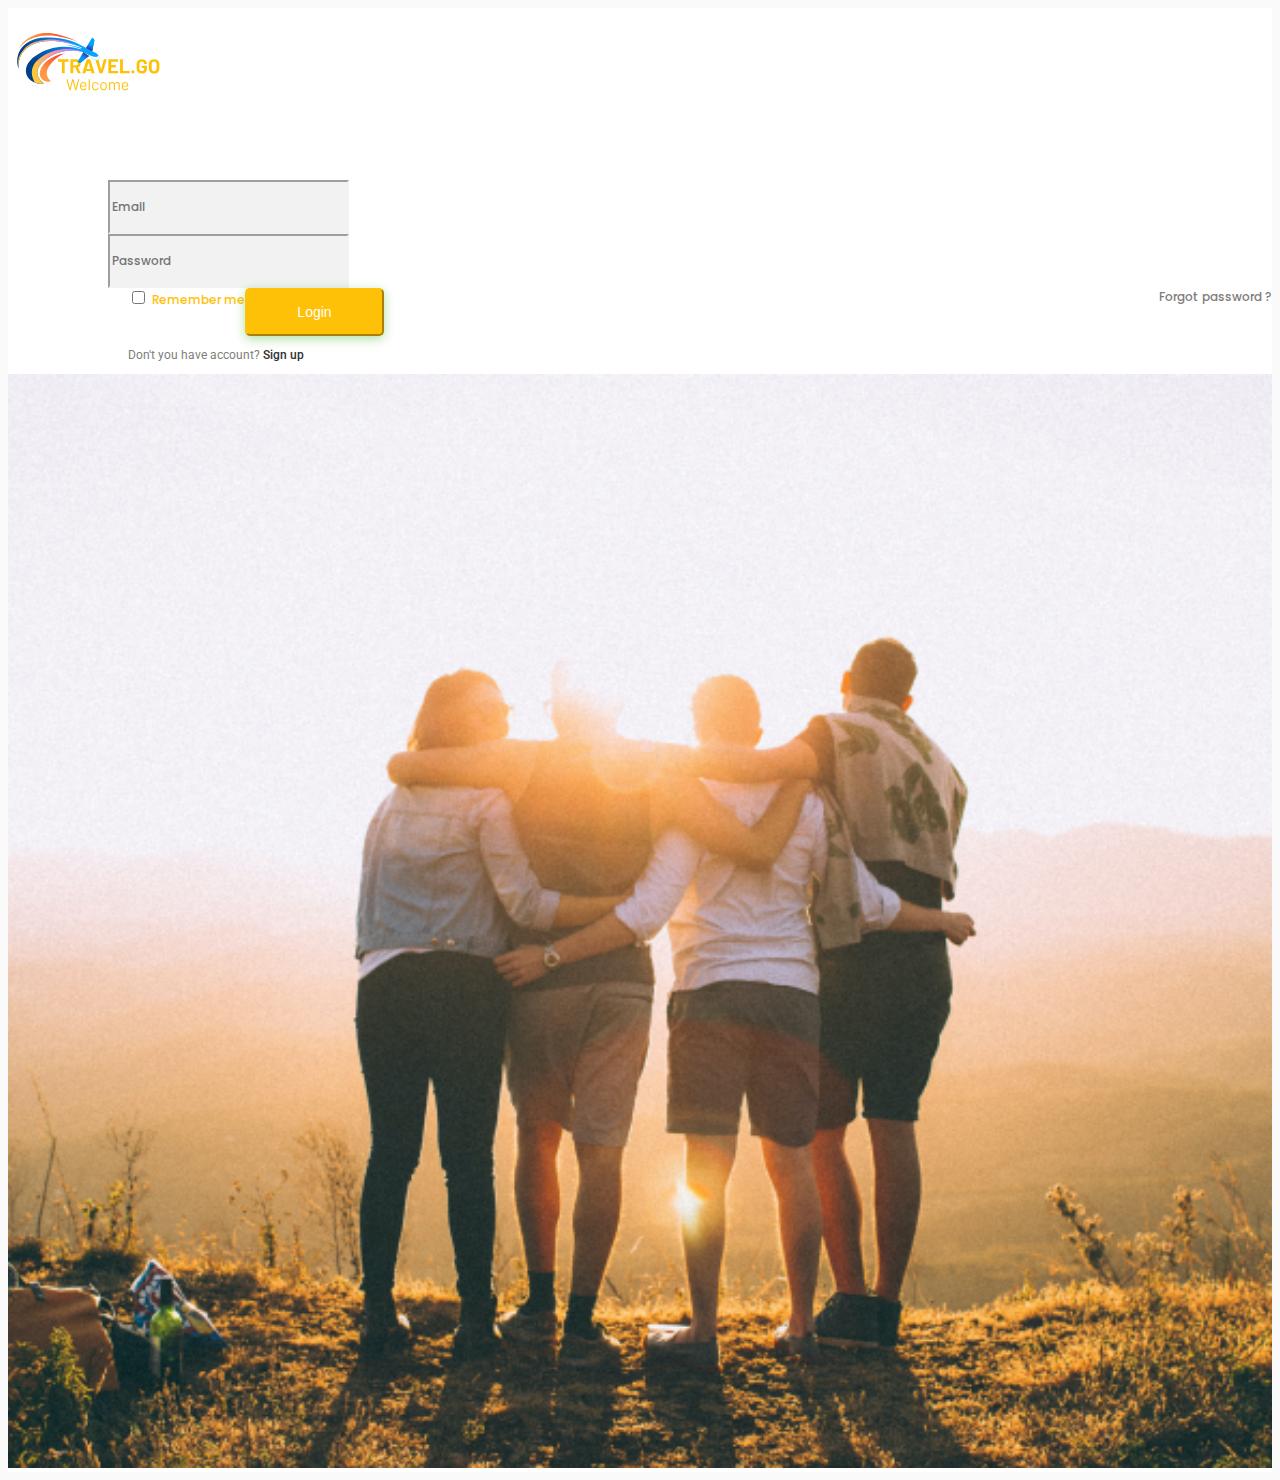
<file: form-login-Travel-GO/index.html>
<!doctype html>
<html lang="en">

<head>

    <meta charset="utf-8">
    <meta name="viewport" content="width=device-width, initial-scale=1">
    <link href="https://cdn.jsdelivr.net/npm/bootstrap@5.0.1/dist/css/bootstrap.min.css" rel="stylesheet"
        integrity="sha384-+0n0xVW2eSR5OomGNYDnhzAbDsOXxcvSN1TPprVMTNDbiYZCxYbOOl7+AMvyTG2x" crossorigin="anonymous">

    <!-- font poppiens -->
    <link rel="preconnect" href="https://fonts.gstatic.com">

    <!-- boostrap CSS -->
    <link href="https://fonts.googleapis.com/css2?family=Poppins&display=swap" rel="stylesheet">

    <!-- style CSS -->
    <link rel="stylesheet" href="./css/form-login.css">

    <!-- logo website -->
    <link rel="icon" href="./img-content/logo-icon-title-elipse.svg">

    <!-- title website -->
    <title>Login Travel.GO</title>

</head>

<body>
    <div class="container">
        <div class="row mt-4">
            <div class="col-md-12 mt-5">
                <div class="card" style="width: 100%; border: none; background: #FFFFFF;">
                    <div class="card-body">
                        <div class="col-md-12">
                            <div class="row">
                                <div class="col-md-6">
                                    <div class="col-12 text-center" style="margin-top: 0px;">
                                        <img src="./img-content/logo-travel.GO-login.svg" width="159px" alt="">
                                    </div>
                                    <div class="col-8 media-left" style="margin-top: 70px;">
                                        <div class="input-group mb-2">
                                            <input type="text" class="form-control input-style" placeholder="Email"
                                                aria-label="Email" aria-describedby="basic-addon1">
                                        </div>
                                    </div>
                                    <div class="col-8 media-left mb-2">
                                        <div class="input-group">
                                            <input type="password" class="form-control input-style"
                                                placeholder="Password" aria-label="Username"
                                                aria-describedby="basic-addon1">
                                        </div>
                                    </div>
                                    <div class="col-8 media-left">
                                        <div class="form-check">
                                            <div class="rememberme">
                                                <input class="form-check-input" type="checkbox" value=""
                                                    id="flexCheckDefault">
                                                <label class="form-check-label poppins" for="flexCheckDefault"
                                                    style="font-size: 12px; color: #FFC107;">
                                                    Remember me
                                                </label>
                                            </div>
                                            <span style="float: right; font-size: 12px;" class="poppins mt-1"><a
                                                    class="link-forgot-password"
                                                    href="./index-content/forgot-password.html">Forgot password
                                                    ?</a></span>
                                        </div>

                                    </div>
                                    <div class="col-8 media-left text-center mt-5">
                                        <a href="../index.html"><button class="btn btn-primary" style="box-shadow: 0px 3px 11px rgba(60, 177, 30, 0.4);
                                        border-radius: 5px;" id="btn-login">Login</button></a>
                                        <p class="mt-3" style="font-size: 12px; color: #7E7D7D;">Don't you have
                                            account?<span>&nbsp;<a href="./index-content/sign-up.html"
                                                    class="link-daftar" style="text-decoration: none;">Sign
                                                    up</a></span></p>
                                    </div>
                                </div>
                                <div class="col-md-6">
                                    <img class="img-banner" src="./img-banner/img-form-login.png" alt="" width="100%">
                                </div>
                            </div>
                        </div>
                    </div>
                </div>
            </div>
        </div>
    </div>

    <script src="https://cdn.jsdelivr.net/npm/bootstrap@5.0.1/dist/js/bootstrap.bundle.min.js"
        integrity="sha384-gtEjrD/SeCtmISkJkNUaaKMoLD0//ElJ19smozuHV6z3Iehds+3Ulb9Bn9Plx0x4"
        crossorigin="anonymous"></script>
    <script src="https://cdn.jsdelivr.net/npm/@popperjs/core@2.9.2/dist/umd/popper.min.js"
        integrity="sha384-IQsoLXl5PILFhosVNubq5LC7Qb9DXgDA9i+tQ8Zj3iwWAwPtgFTxbJ8NT4GN1R8p"
        crossorigin="anonymous"></script>
    <script src="https://cdn.jsdelivr.net/npm/bootstrap@5.0.1/dist/js/bootstrap.min.js"
        integrity="sha384-Atwg2Pkwv9vp0ygtn1JAojH0nYbwNJLPhwyoVbhoPwBhjQPR5VtM2+xf0Uwh9KtT"
        crossorigin="anonymous"></script>
</body>

</html>
</file>
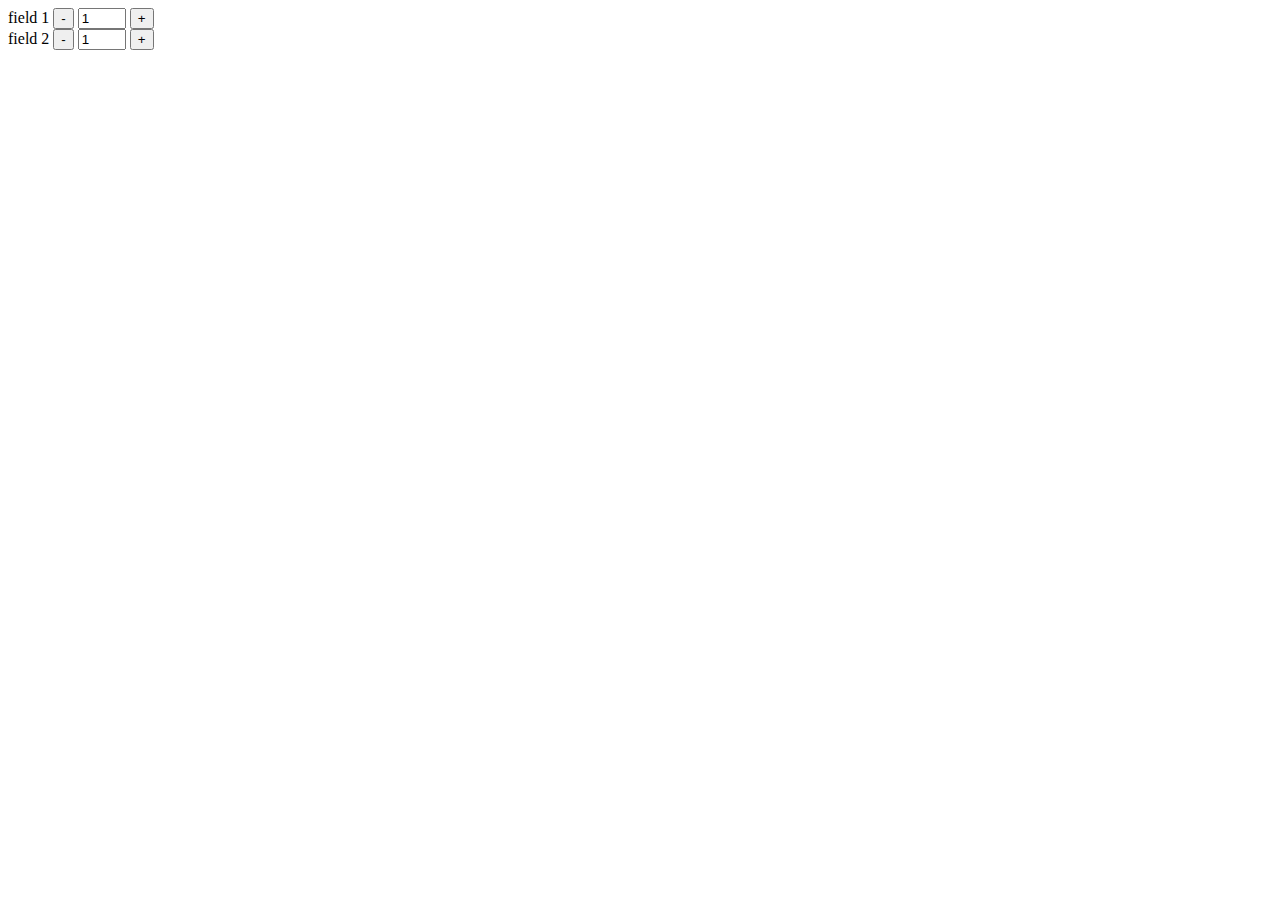
<file: layout/code-dumy.html>
<!doctype html>
<html lang="en">

<head>
    <!-- Required meta tags -->
    <meta charset="utf-8">
    <meta name="viewport" content="width=device-width, initial-scale=1">

    <!-- Bootstrap CSS -->
    <link href="https://cdn.jsdelivr.net/npm/bootstrap@5.0.2/dist/css/bootstrap.min.css" rel="stylesheet"
        integrity="sha384-EVSTQN3/azprG1Anm3QDgpJLIm9Nao0Yz1ztcQTwFspd3yD65VohhpuuCOmLASjC" crossorigin="anonymous">

    <title>Hello, world!</title>

</head>

<body>
    <div id="field1">field 1
        <button type="button" id="sub" class="sub">-</button>
        <input type="number" id="1" value="1" min="1" max="3" />
        <button type="button" id="add" class="add">+</button>
    </div>
    <div id="field2">field 2
        <button type="button" id="sub2" class="sub">-</button>
        <input type="number" id="2" value="1" min="1" max="3" />
        <button type="button" id="add2" class="add">+</button>
    </div>
    <!-- Optional JavaScript; choose one of the two! -->

    <!-- Option 1: Bootstrap Bundle with Popper -->
    <script src="../js/button-payment.js" type="text/javascript"></script>
    <script src="https://code.jquery.com/jquery-3.6.0.min.js"></script>
    <script src="https://cdn.jsdelivr.net/npm/bootstrap@5.0.2/dist/js/bootstrap.bundle.min.js"
        integrity="sha384-MrcW6ZMFYlzcLA8Nl+NtUVF0sA7MsXsP1UyJoMp4YLEuNSfAP+JcXn/tWtIaxVXM"
        crossorigin="anonymous"></script>
        <script src="">
            $('.add').click(function () {
                    if ($(this).prev().val() < 3) {
                        $(this).prev().val(+$(this).prev().val() + 1);
                    }
                });
                $('.sub').click(function () {
                    if ($(this).next().val() > 1) {
                        if ($(this).next().val() > 1) $(this).next().val(+$(this).next().val() - 1);
                    }
                });
        </script>

    <!-- Option 2: Separate Popper and Bootstrap JS -->
    <!--
    <script src="https://cdn.jsdelivr.net/npm/@popperjs/core@2.9.2/dist/umd/popper.min.js" integrity="sha384-IQsoLXl5PILFhosVNubq5LC7Qb9DXgDA9i+tQ8Zj3iwWAwPtgFTxbJ8NT4GN1R8p" crossorigin="anonymous"></script>
    <script src="https://cdn.jsdelivr.net/npm/bootstrap@5.0.2/dist/js/bootstrap.min.js" integrity="sha384-cVKIPhGWiC2Al4u+LWgxfKTRIcfu0JTxR+EQDz/bgldoEyl4H0zUF0QKbrJ0EcQF" crossorigin="anonymous"></script>
    -->
</body>


</html>
</file>
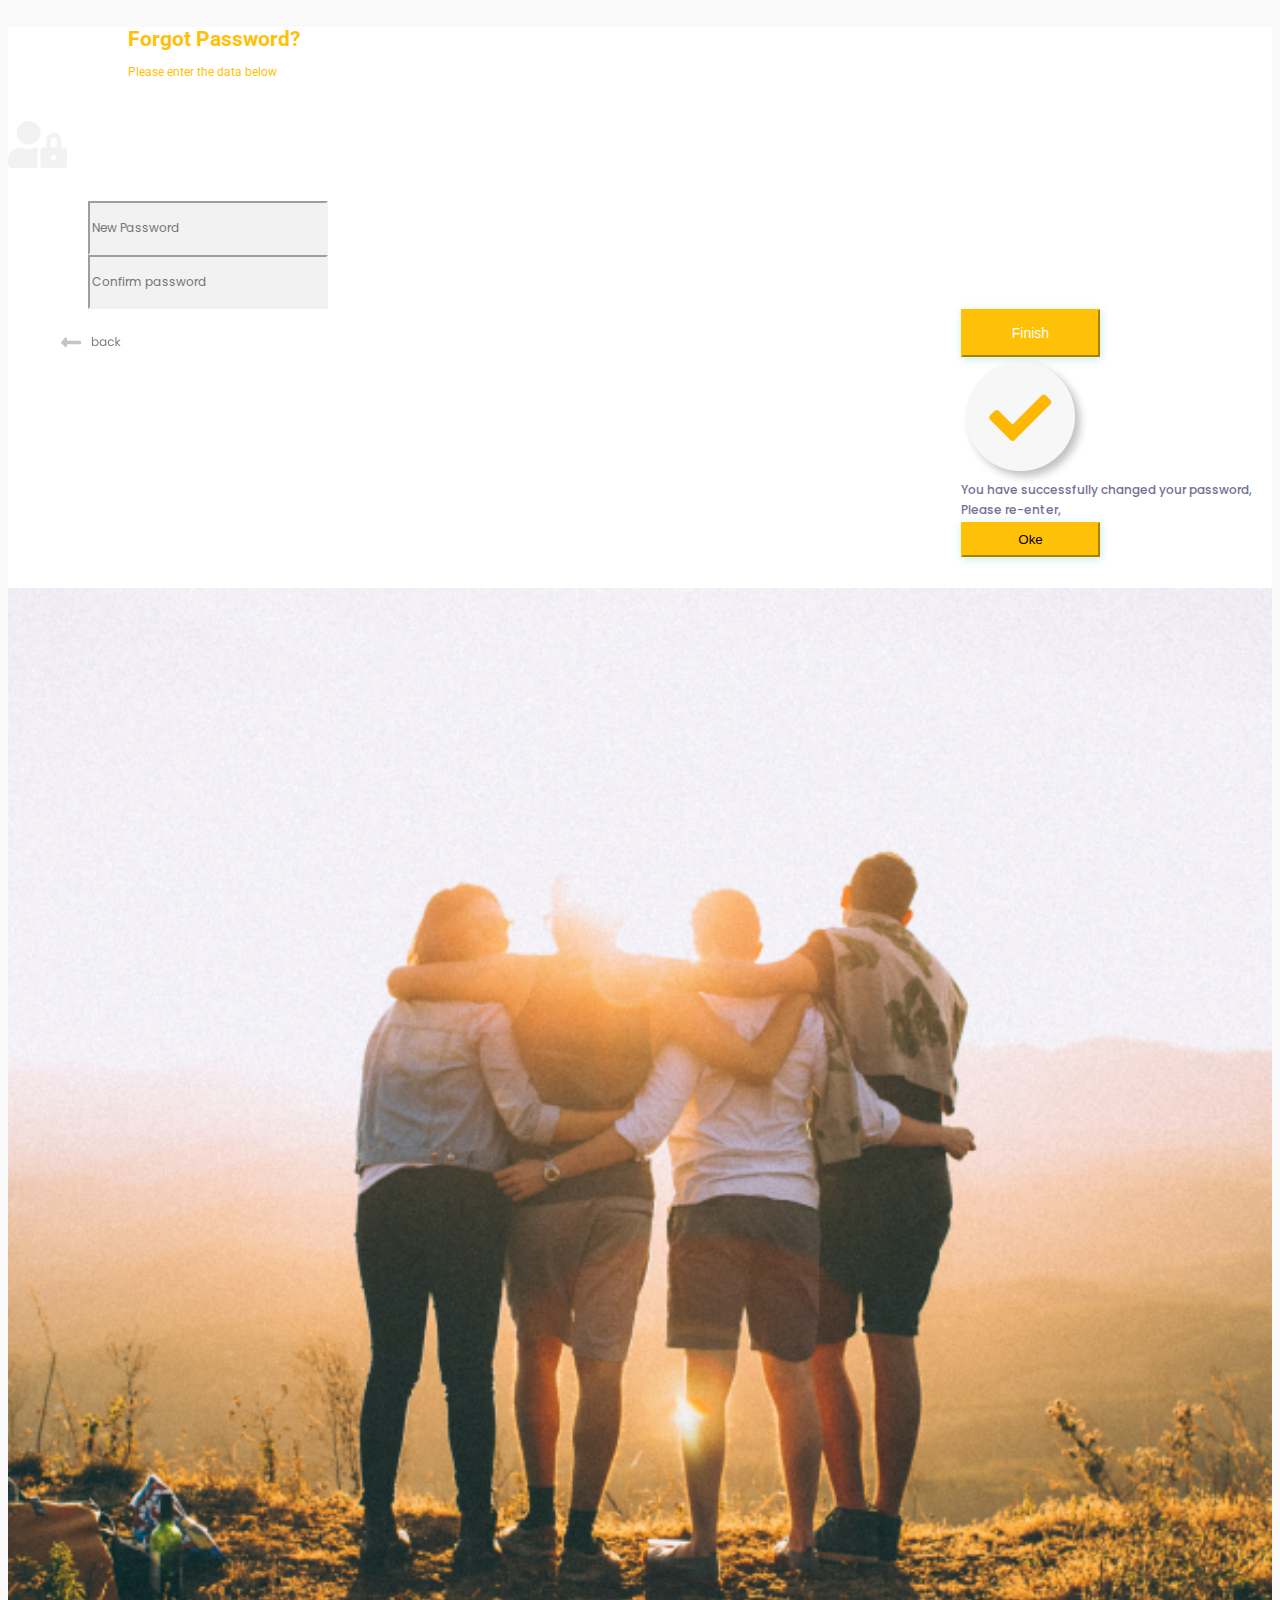
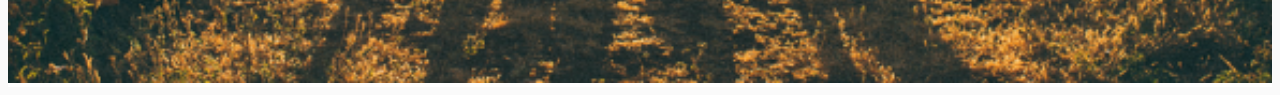
<file: form-login-Travel-GO/index-content/forgot-password-step.html>
<!doctype html>
<html lang="en">

<head>

    <meta charset="utf-8">
    <meta name="viewport" content="width=device-width, initial-scale=1">
    <link href="https://cdn.jsdelivr.net/npm/bootstrap@5.0.1/dist/css/bootstrap.min.css" rel="stylesheet"
        integrity="sha384-+0n0xVW2eSR5OomGNYDnhzAbDsOXxcvSN1TPprVMTNDbiYZCxYbOOl7+AMvyTG2x" crossorigin="anonymous">

    <!-- font poppiens -->
    <link rel="preconnect" href="https://fonts.gstatic.com">

    <!-- boostrap CSS -->
    <link href="https://fonts.googleapis.com/css2?family=Poppins&display=swap" rel="stylesheet">

    <!-- style CSS -->
    <link rel="stylesheet" href="../css/forgot-password-step.css">

    <!-- logo website -->
    <link rel="icon" href="../img-content/logo-icon.svg">

    <!-- title website -->
    <title>Forgot password step two</title>

</head>

<body>
    <div class="container">
        <div class="row mt-4">
            <div class="col-md-12 mt-5">
                <div class="card" style="width: 100%; border: none; background: #FFFFFF;">
                    <div class="card-body">
                        <div class="col-md-12">
                            <div class="row">
                                <div class="col-md-6">
                                    <div class="col-12" style="margin-bottom: 42px; margin-top: 27px;">
                                        <h1 class="title-header media-left">Forgot Password?</h1>
                                        <p class="paragraf-header media-left">Please enter the data below</p>
                                    </div>
                                    <div class="col-12 text-center" style="margin-bottom: 29px;">
                                        <img src="../img/small-img/img-lock.png" alt="">
                                    </div>
                                    <div class="col-8 media-left mb-2">
                                        <div class="input-group" style="margin-left: -20px;">
                                            <input type="text" class="form-control input-style"
                                                placeholder="New Password" aria-describedby="basic-addon1">
                                        </div>
                                    </div>
                                    <div class="col-8 media-left mb-5">
                                        <div class="input-group" style="margin-left: -20px;">
                                            <input type="text" class="form-control input-style"
                                                placeholder="Confirm password" aria-describedby="basic-addon1">
                                        </div>
                                    </div>
                                    <div class="col-8 media-left">
                                        <div class="form-check" style="margin-left: -47px;">
                                            <span style="font-size: 12px; color:rgb(59, 206, 177); margin-left: -20px;">
                                                <a href="../index-content/forgot-password.html"><img
                                                        src="../img/btn-back-prev.svg" style="margin-bottom: -30px;"
                                                        alt=""></a>
                                            </span>
                                            <span
                                                style="margin-right: 20px; float: right; font-size: 12px; color:#3BCEB1;"
                                                class="poppins mt-1">

                                                <!-- modal popup content -->
                                                <!-- Button trigger modal -->
                                                <button type="button" class="btn" id="btn-success"
                                                    data-bs-toggle="modal" data-bs-target="#exampleModal">
                                                    Finish
                                                </button>
                                                <!-- Modal -->
                                                <div class="modal fade text-center" id="exampleModal" tabindex="-1"
                                                    aria-labelledby="exampleModalLabel" aria-hidden="true">
                                                    <div class="modal-dialog">
                                                        <div class="modal-content">

                                                            <div class="modal-body">
                                                                <div class="col-md-12">
                                                                    <div class="row">
                                                                        <div class="col-md-12 mt-3 text-center mb-4">
                                                                            <img src="../img/checklist.png" alt="">
                                                                        </div>
                                                                        <div class="col-md-12 text-center mb-2">
                                                                            <p class="paragraf-one">You have
                                                                                successfully changed your password,
                                                                            </p>
                                                                            <p class="paragraf-two">Please re-enter,</p>
                                                                        </div>
                                                                    </div>
                                                                </div>
                                                            </div>

                                                            <div class="modal-footers text-center"
                                                                style="height: 57px;">
                                                                <a href="../index.html"><button type="button"
                                                                        class="btn btn-primary"
                                                                        style="text-align: center;"
                                                                        id="btn-oke">Oke</button></a>
                                                            </div>
                                                        </div>
                                                    </div>
                                                </div>
                                            </span>
                                        </div>
                                    </div>
                                </div>
                                <div class="col-md-6">
                                    <img class="img-banner" src="../img-banner/img-form-login.png" alt="" width="100%">
                                </div>
                            </div>
                        </div>
                    </div>
                </div>
            </div>
        </div>
    </div>

    <script src="https://cdn.jsdelivr.net/npm/bootstrap@5.0.1/dist/js/bootstrap.bundle.min.js"
        integrity="sha384-gtEjrD/SeCtmISkJkNUaaKMoLD0//ElJ19smozuHV6z3Iehds+3Ulb9Bn9Plx0x4"
        crossorigin="anonymous"></script>
    <script src="https://cdn.jsdelivr.net/npm/@popperjs/core@2.9.2/dist/umd/popper.min.js"
        integrity="sha384-IQsoLXl5PILFhosVNubq5LC7Qb9DXgDA9i+tQ8Zj3iwWAwPtgFTxbJ8NT4GN1R8p"
        crossorigin="anonymous"></script>
    <script src="https://cdn.jsdelivr.net/npm/bootstrap@5.0.1/dist/js/bootstrap.min.js"
        integrity="sha384-Atwg2Pkwv9vp0ygtn1JAojH0nYbwNJLPhwyoVbhoPwBhjQPR5VtM2+xf0Uwh9KtT"
        crossorigin="anonymous"></script>
</body>

</html>
</file>
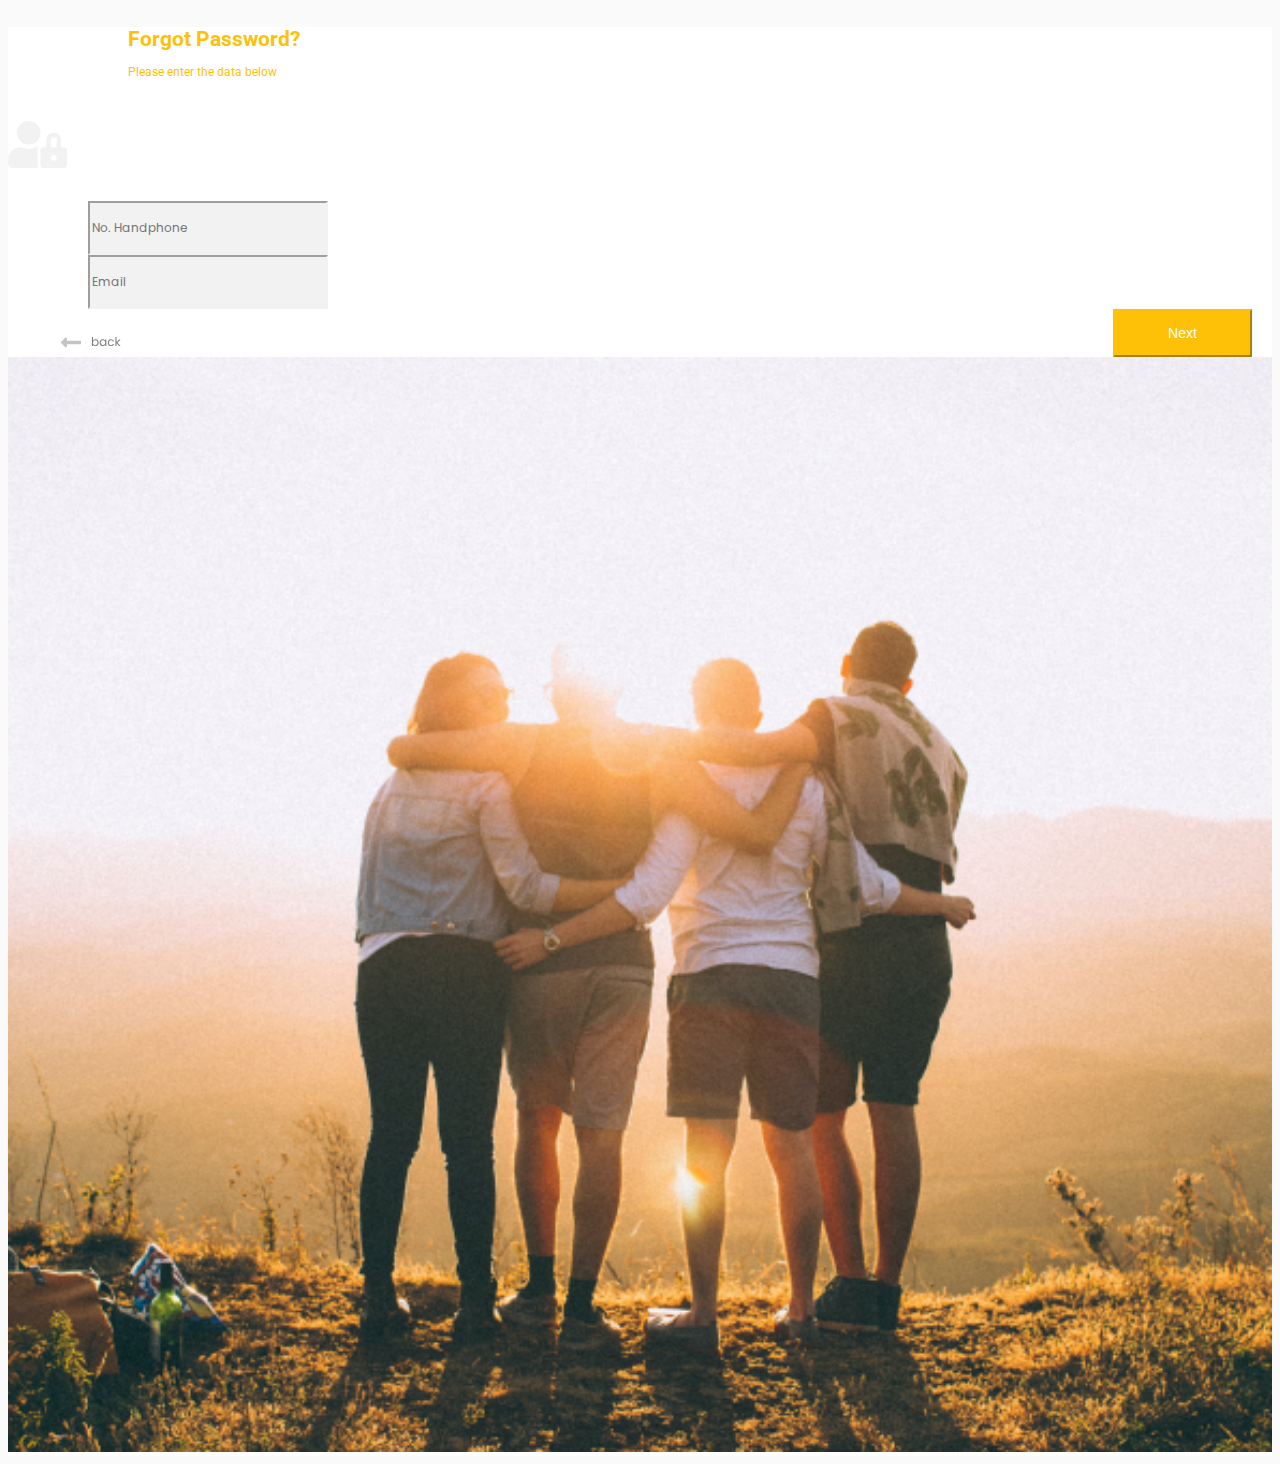
<file: form-login-Travel-GO/index-content/forgot-password.html>
<!doctype html>
<html lang="en">

<head>

    <meta charset="utf-8">
    <meta name="viewport" content="width=device-width, initial-scale=1">
    <link href="https://cdn.jsdelivr.net/npm/bootstrap@5.0.1/dist/css/bootstrap.min.css" rel="stylesheet"
        integrity="sha384-+0n0xVW2eSR5OomGNYDnhzAbDsOXxcvSN1TPprVMTNDbiYZCxYbOOl7+AMvyTG2x" crossorigin="anonymous">

    <!-- font poppiens -->
    <link rel="preconnect" href="https://fonts.gstatic.com">

    <!-- boostrap CSS -->
    <link href="https://fonts.googleapis.com/css2?family=Poppins&display=swap" rel="stylesheet">

    <!-- style CSS -->
    <link rel="stylesheet" href="../css/forgot-password.css">

    <!-- logo website -->
    <link rel="icon" href="../img-content/logo-icon.svg">

    <!-- title website -->
    <title>Forgot password step one</title>

</head>

<body>
    <div class="container">
        <div class="row mt-4">
            <div class="col-md-12 mt-5">
                <div class="card" style="width: 100%; border: none; background: #FFFFFF;">
                    <div class="card-body">
                        <div class="col-md-12">
                            <div class="row">
                                <div class="col-md-6">
                                    <div class="col-12" style="margin-bottom: 42px; margin-top: 27px;">
                                        <h1 class="title-header media-left">Forgot Password?</h1>
                                        <p class="paragraf-header media-left">Please enter the data below</p>
                                    </div>
                                    <div class="col-12 text-center" style="margin-bottom:  29px;">
                                        <img src="../img/small-img/img-lock.png" alt="">
                                    </div>
                                    <div class="col-8 media-left mb-2">
                                        <div class="input-group" style="margin-left: -20px;">
                                            <input type="text" class="form-control input-style"
                                                placeholder="No. Handphone" aria-label="Nama"
                                                aria-describedby="basic-addon1">
                                        </div>
                                    </div>
                                    <div class="col-8 media-left mb-5">
                                        <div class="input-group" style="margin-left: -20px;">
                                            <input type="email" class="form-control input-style" placeholder="Email"
                                                aria-label="No. Handphone" aria-describedby="basic-addon1">
                                        </div>
                                    </div>
                                    <div class="col-8 media-left">
                                        <div class="form-check" style="margin-left: -47px;">
                                            <span style="font-size: 12px; color:#FFC107; margin-left: -20px;">
                                                <a href="../index.html"><img src="../img/btn-back-prev.svg"
                                                        style="margin-bottom: -30px;" alt=""></a>
                                            </span>
                                            <span
                                                style="margin-right: 20px; float: right; font-size: 12px; color:#FFC107;"
                                                class="poppins mt-1">
                                                <button class="btn btn-primary" id="btn-lanjut"><a
                                                        style="text-decoration: none; color: white;"
                                                        href="./vertification.html">Next</a></button>
                                            </span>
                                        </div>
                                    </div>
                                </div>
                                <div class="col-md-6">
                                    <img class="img-banner" src="../img-banner/img-form-login.png" alt="" width="100%">
                                </div>
                            </div>
                        </div>
                    </div>
                </div>
            </div>
        </div>
    </div>

    <script src="https://cdn.jsdelivr.net/npm/bootstrap@5.0.1/dist/js/bootstrap.bundle.min.js"
        integrity="sha384-gtEjrD/SeCtmISkJkNUaaKMoLD0//ElJ19smozuHV6z3Iehds+3Ulb9Bn9Plx0x4"
        crossorigin="anonymous"></script>
    <script src="https://cdn.jsdelivr.net/npm/@popperjs/core@2.9.2/dist/umd/popper.min.js"
        integrity="sha384-IQsoLXl5PILFhosVNubq5LC7Qb9DXgDA9i+tQ8Zj3iwWAwPtgFTxbJ8NT4GN1R8p"
        crossorigin="anonymous"></script>
    <script src="https://cdn.jsdelivr.net/npm/bootstrap@5.0.1/dist/js/bootstrap.min.js"
        integrity="sha384-Atwg2Pkwv9vp0ygtn1JAojH0nYbwNJLPhwyoVbhoPwBhjQPR5VtM2+xf0Uwh9KtT"
        crossorigin="anonymous"></script>
</body>

</html>
</file>
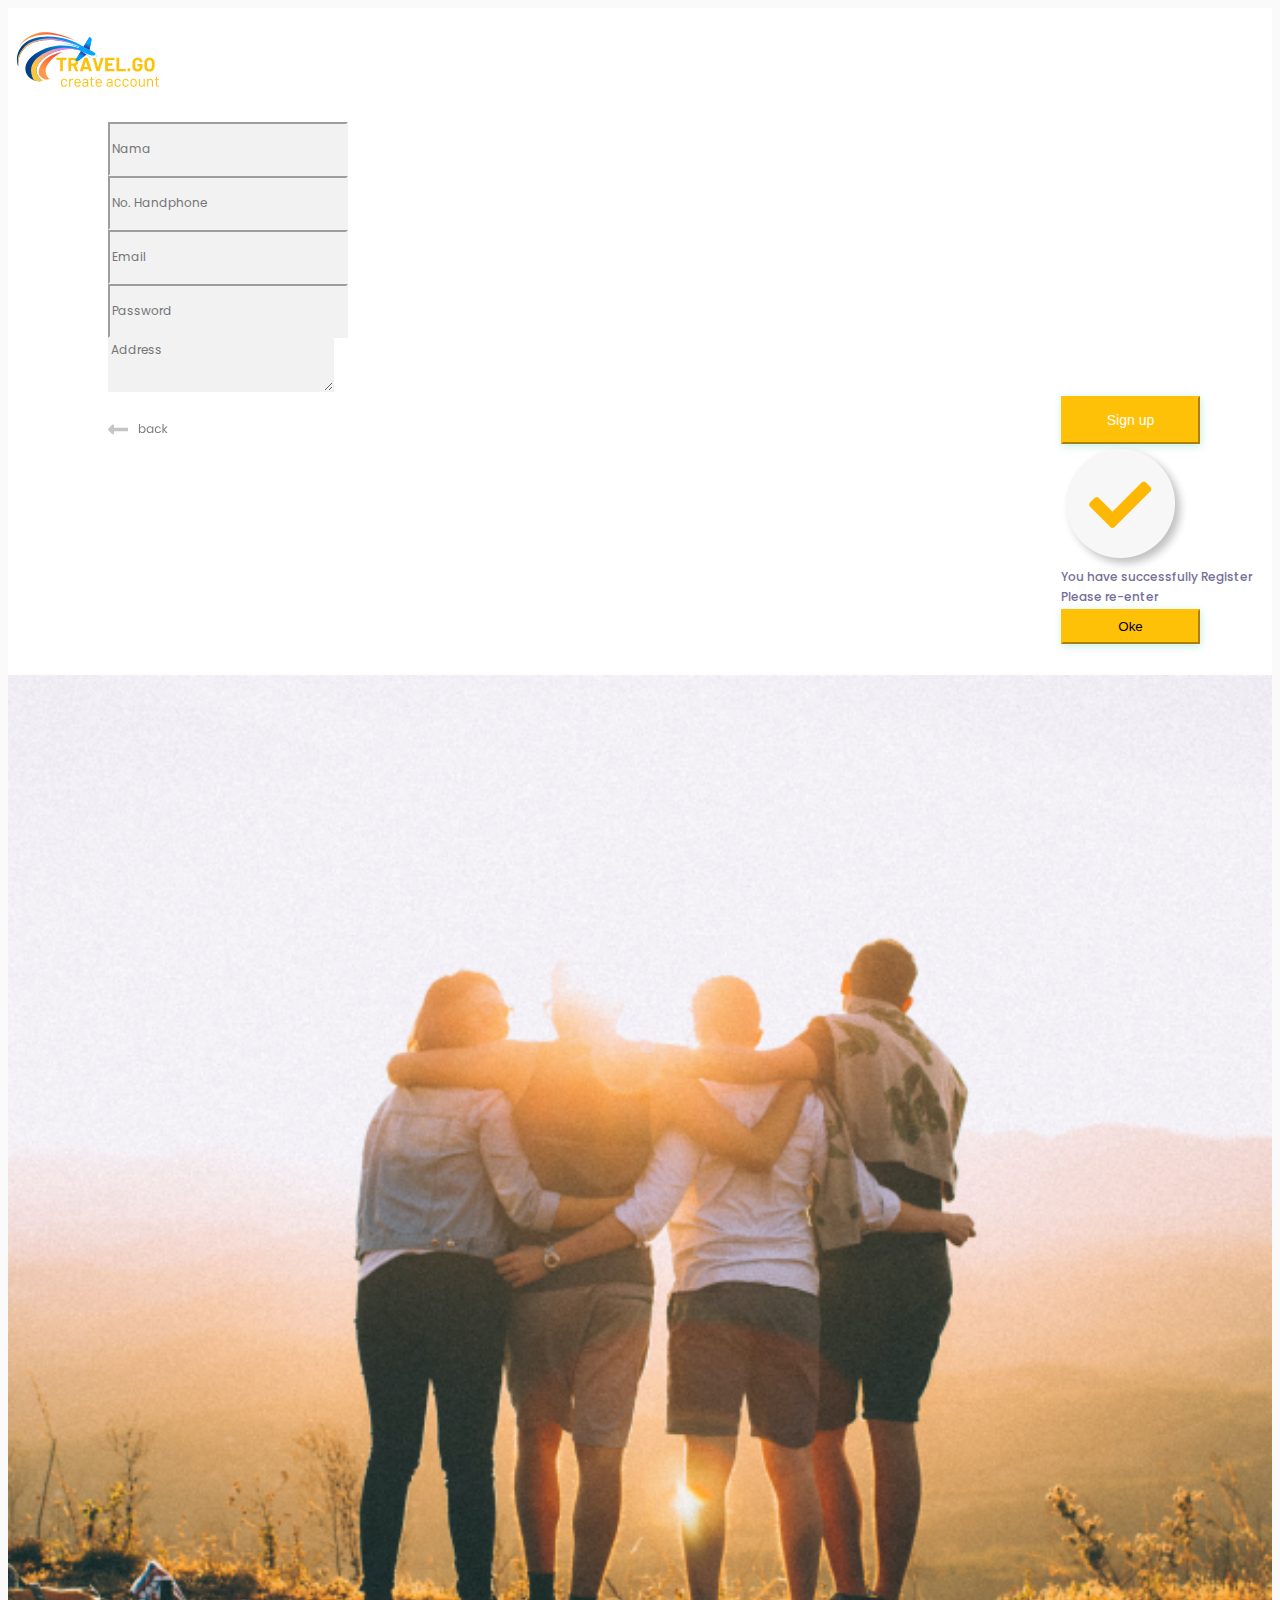
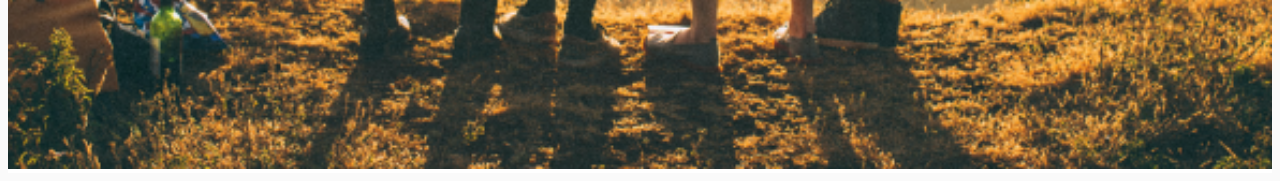
<file: form-login-Travel-GO/index-content/sign-up.html>
<!doctype html>
<html lang="en">

<head>

    <meta charset="utf-8">
    <meta name="viewport" content="width=device-width, initial-scale=1">
    <link href="https://cdn.jsdelivr.net/npm/bootstrap@5.0.1/dist/css/bootstrap.min.css" rel="stylesheet"
        integrity="sha384-+0n0xVW2eSR5OomGNYDnhzAbDsOXxcvSN1TPprVMTNDbiYZCxYbOOl7+AMvyTG2x" crossorigin="anonymous">

    <!-- font poppiens -->
    <link rel="preconnect" href="https://fonts.gstatic.com">

    <!-- boostrap CSS -->
    <link href="https://fonts.googleapis.com/css2?family=Poppins&display=swap" rel="stylesheet">

    <!-- style CSS -->
    <link rel="stylesheet" href="../css/form-login.css">
    <link rel="stylesheet" href="../css/forgot-password-step.css">

    <!-- logo website -->
    <link rel="icon" href="../img-content/logo-icon.svg">

    <!-- title website -->
    <title>Sign up Travel.GO</title>

</head>

<body>
    <div class="container">
        <div class="row mt-4">
            <div class="col-md-12 mt-5">
                <div class="card" style="width: 100%; border: none; background: #FFFFFF;">
                    <div class="card-body">
                        <div class="col-md-12">
                            <div class="row">
                                <div class="col-md-6">
                                    <div class="col-12 text-center" style="margin-top: 0px; margin-bottom: 15px;">
                                        <img src="../img-content/logo-travel.GO-register.svg" width="159px" alt="">
                                    </div>
                                    <div class="col-8 media-left mb-2 ">
                                        <div class="input-group">
                                            <input type="text" class="form-control input-style" placeholder="Nama"
                                                aria-label="Name" aria-describedby="basic-addon1">
                                        </div>
                                    </div>
                                    <div class="col-8 media-left mb-2">
                                        <div class="input-group">
                                            <input type="text" class="form-control input-style"
                                                placeholder="No. Handphone" aria-label="No. Handphone"
                                                aria-describedby="basic-addon1">
                                        </div>
                                    </div>
                                    <div class="col-8 media-left mb-2">
                                        <div class="input-group">
                                            <input type="email" class="form-control input-style" placeholder="Email"
                                                aria-label="Email" aria-describedby="basic-addon1">
                                        </div>
                                    </div>
                                    <div class="col-8 media-left mb-2">
                                        <div class="input-group">
                                            <input type="password" class="form-control input-style"
                                                placeholder="Password" aria-label="Username"
                                                aria-describedby="basic-addon1">
                                        </div>
                                    </div>
                                    <div class="col-8 media-left mb-4">
                                        <div class="input-group">
                                            <textarea name="" class="form-control input-style" id="" cols="20" rows="3"
                                                placeholder="Address"></textarea>
                                        </div>
                                    </div>
                                    <div class="col-8 media-left">
                                        <div class="form-check">
                                            <span style="font-size: 12px; margin-left: -20px; color:#3BCEB1; ">
                                                <a href="../index.html"><img src="../img/btn-back-prev.svg"
                                                        style="margin-bottom: -30px;" alt=""></a>
                                            </span>
                                            <span
                                                style="margin-right: 20px; float: right; font-size: 12px; color:#3BCEB1;"
                                                class="poppins mt-1">

                                                <!-- modal popup content -->
                                                <!-- Button trigger modal -->
                                                <button type="button" class="btn" id="btn-success"
                                                    data-bs-toggle="modal" data-bs-target="#exampleModal">
                                                    Sign up
                                                </button>
                                                <!-- Modal -->
                                                <div class="modal fade text-center" id="exampleModal" tabindex="-1"
                                                    aria-labelledby="exampleModalLabel" aria-hidden="true">
                                                    <div class="modal-dialog">
                                                        <div class="modal-content">

                                                            <div class="modal-body">
                                                                <div class="col-md-12">
                                                                    <div class="row">
                                                                        <div class="col-md-12 mt-3 text-center mb-4">
                                                                            <img src="../img/checklist.png" alt="">
                                                                        </div>
                                                                        <div class="col-md-12 text-center mb-2">
                                                                            <p class="paragraf-one">You have
                                                                                successfully Register
                                                                            </p>
                                                                            <p class="paragraf-two"> Please re-enter
                                                                            </p>
                                                                        </div>
                                                                    </div>
                                                                </div>
                                                            </div>

                                                            <div class="modal-footers text-center"
                                                                style="height: 57px;">
                                                                <a href="../index.html"><button type="button"
                                                                        class="btn btn-primary"
                                                                        style="text-align: center;"
                                                                        id="btn-oke">Oke</button></a>
                                                            </div>
                                                        </div>
                                                    </div>
                                                </div>
                                            </span>
                                        </div>
                                    </div>
                                </div>
                                <div class="col-md-6">
                                    <img class="img-banner" src="../img-banner/img-form-login.png" alt="" width="100%">
                                </div>
                            </div>
                        </div>
                    </div>
                </div>
            </div>
        </div>
    </div>

    <script src="https://cdn.jsdelivr.net/npm/bootstrap@5.0.1/dist/js/bootstrap.bundle.min.js"
        integrity="sha384-gtEjrD/SeCtmISkJkNUaaKMoLD0//ElJ19smozuHV6z3Iehds+3Ulb9Bn9Plx0x4"
        crossorigin="anonymous"></script>
    <script src="https://cdn.jsdelivr.net/npm/@popperjs/core@2.9.2/dist/umd/popper.min.js"
        integrity="sha384-IQsoLXl5PILFhosVNubq5LC7Qb9DXgDA9i+tQ8Zj3iwWAwPtgFTxbJ8NT4GN1R8p"
        crossorigin="anonymous"></script>
    <script src="https://cdn.jsdelivr.net/npm/bootstrap@5.0.1/dist/js/bootstrap.min.js"
        integrity="sha384-Atwg2Pkwv9vp0ygtn1JAojH0nYbwNJLPhwyoVbhoPwBhjQPR5VtM2+xf0Uwh9KtT"
        crossorigin="anonymous"></script>
</body>

</html>
</file>
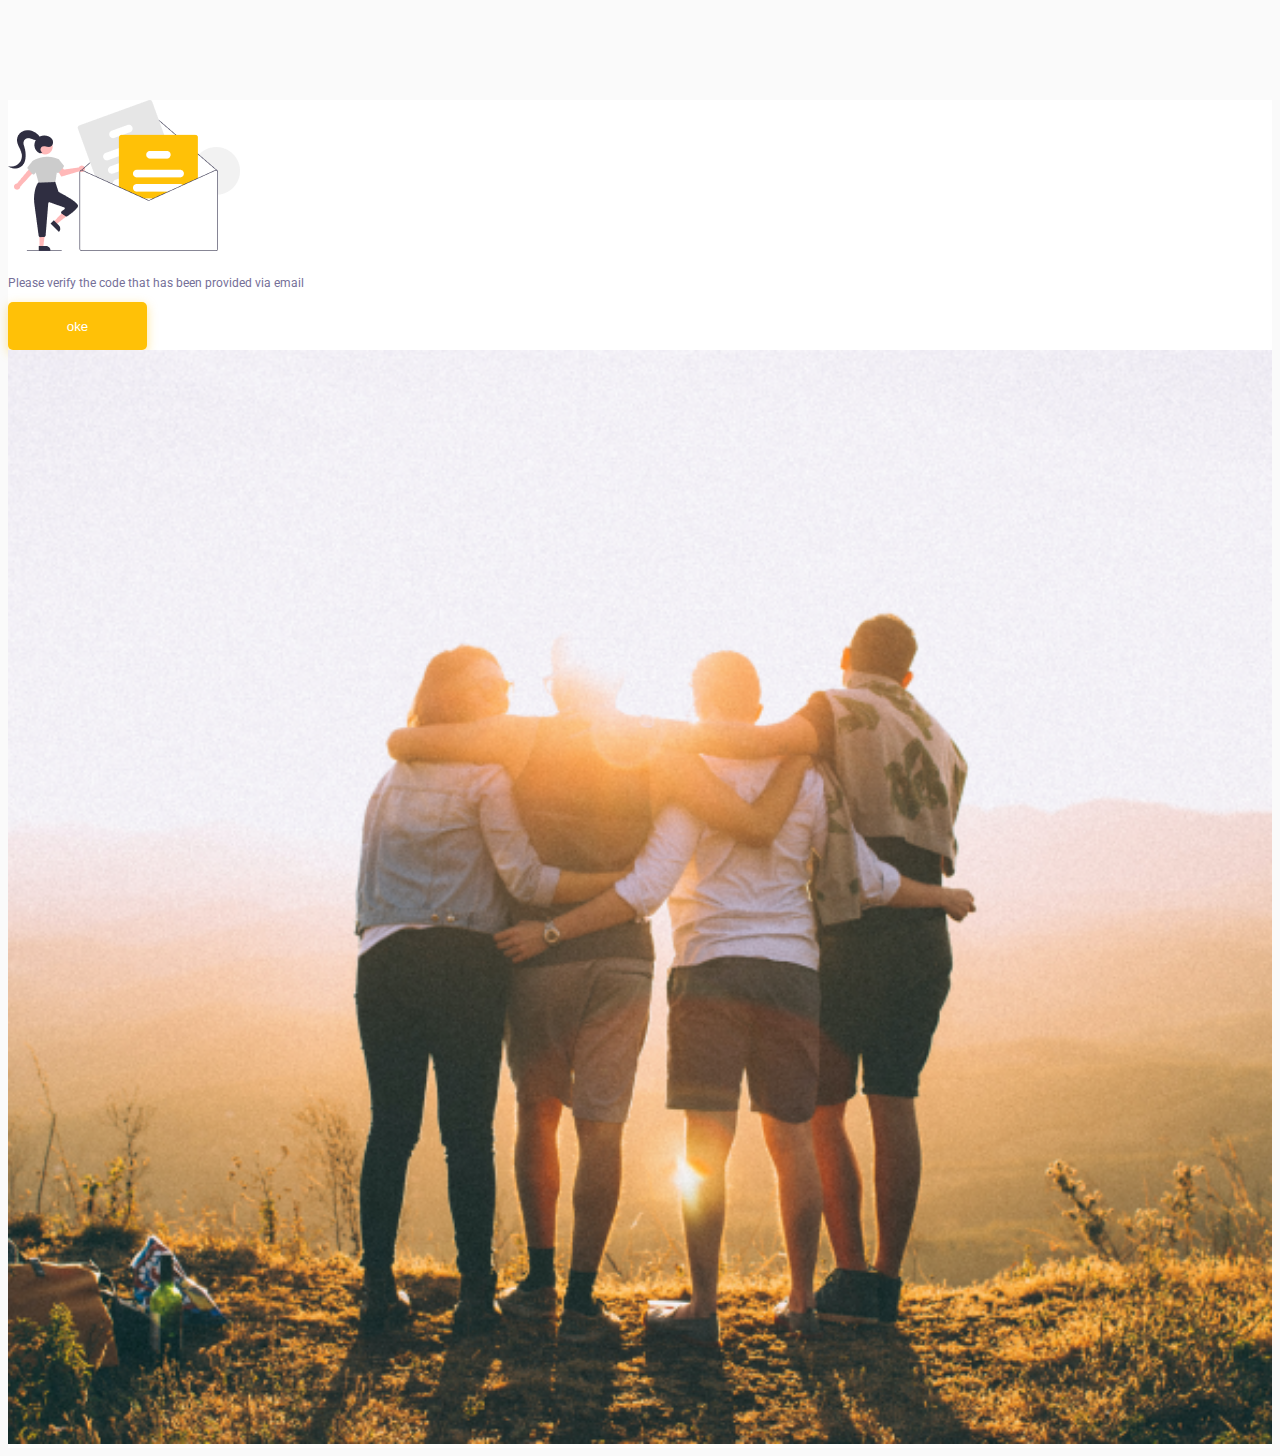
<file: form-login-Travel-GO/index-content/vertification.html>
<!doctype html>
<html lang="en">

<head>

    <meta charset="utf-8">
    <meta name="viewport" content="width=device-width, initial-scale=1">
    <link href="https://cdn.jsdelivr.net/npm/bootstrap@5.0.1/dist/css/bootstrap.min.css" rel="stylesheet"
        integrity="sha384-+0n0xVW2eSR5OomGNYDnhzAbDsOXxcvSN1TPprVMTNDbiYZCxYbOOl7+AMvyTG2x" crossorigin="anonymous">

    <!-- font poppiens -->
    <link rel="preconnect" href="https://fonts.gstatic.com">

    <!-- boostrap CSS -->
    <link href="https://fonts.googleapis.com/css2?family=Poppins&display=swap" rel="stylesheet">

    <!-- style CSS -->
    <link rel="stylesheet" href="../css/forgot-password-step.css">

    <!-- logo website -->
    <link rel="icon" href="../img-content/logo-icon.svg">

    <!-- title website -->
    <title>Vertification</title>

</head>

<body>
    <div class="container">
        <div class="row mt-4">
            <div class="col-md-12 mt-5">
                <div class="card" style="width: 100%; border: none; background: #FFFFFF;">
                    <div class="card-body">
                        <div class="col-md-12">
                            <div class="row">
                                <div class="col-md-6">
                                    <div class="col-md-12 text-center" style="margin-top: 100px;">
                                        <img src="../img-content/icon-vertifikasi-email.png" alt="">
                                    </div>
                                    <div class="col-md-4 offset-4 text-center" style="margin-top: 21px;">
                                        <p class="text-email-work">Please verify the code that has
                                            been provided via email</p>
                                    </div>
                                    <div class="col-md-12 text-center">
                                        <a href="./forgot-password-step.html"><button type="button"
                                                class="btn-work-email">oke</button></a>
                                    </div>
                                </div>
                                <div class="col-md-6">
                                    <img class="img-banner" src="../img-banner/img-form-login.png" alt="" width="100%">
                                </div>
                            </div>
                        </div>
                    </div>
                </div>
            </div>
        </div>
    </div>

    <script src="https://cdn.jsdelivr.net/npm/bootstrap@5.0.1/dist/js/bootstrap.bundle.min.js"
        integrity="sha384-gtEjrD/SeCtmISkJkNUaaKMoLD0//ElJ19smozuHV6z3Iehds+3Ulb9Bn9Plx0x4"
        crossorigin="anonymous"></script>
    <script src="https://cdn.jsdelivr.net/npm/@popperjs/core@2.9.2/dist/umd/popper.min.js"
        integrity="sha384-IQsoLXl5PILFhosVNubq5LC7Qb9DXgDA9i+tQ8Zj3iwWAwPtgFTxbJ8NT4GN1R8p"
        crossorigin="anonymous"></script>
    <script src="https://cdn.jsdelivr.net/npm/bootstrap@5.0.1/dist/js/bootstrap.min.js"
        integrity="sha384-Atwg2Pkwv9vp0ygtn1JAojH0nYbwNJLPhwyoVbhoPwBhjQPR5VtM2+xf0Uwh9KtT"
        crossorigin="anonymous"></script>
</body>

</html>
</file>
<file: form-login-Travel-GO/css/form-login.css>
@import url('https://fonts.googleapis.com/css2?family=Roboto:wght@100;300;400;500;700;900&display=swap');

body {
    background-color: #FAFAFA;
    font-family: 'Roboto', sans-serif;
    text-decoration: none;
    list-style-type: none;
}

.input-style {
    background: #F2F2F2; 
    border-color: #F2F2F2; 
    font-size: 12px; 
    font-family: 'Poppins', sans-serif; 
    color: #7E7D7D;
    margin-left: -20px;
    height: 48px;
    font-weight: 500;
}

.poppins {
    font-family: 'Poppins', sans-serif; 
    color: #7E7D7D;
    font-weight: 500;
    transition: 0.5s;
}

.poppins:hover {
    font-family: 'Poppins', sans-serif; 
    color: #3BCEB1;
    cursor: pointer;
}

.link-forgot-password {
    color: #7E7D7D;
    transition: 0.5s;
    font-weight: 500;
    text-decoration: none;
}

.rememberme {
    float: left;
}

.link-forgot-password:hover {
    color: #FFC107;
}

.link-daftar {
    color: rgb(49, 49, 49);
    transition: 0.5s;
    font-weight: 500;
}

.link-daftar:hover {
    color: #FFC107;
}

.poppins-bold {
    font-family: 'Poppins', sans-serif; 
    font-weight: bold;
}

#btn-login {
    border-color:#FFC107; 
    background: #FFC107; 
    font-size: 14px; 
    color: #FFFFFF; 
    width: 139px; 
    height: 48px;
}

.media-left {
    margin-left: 120px;
}

@media screen and (max-width: 600px) {
    .media-left {
        margin-left: 10px;
        width: 100%;    
    }
    
    .img-banner {
        display: none;
    }

    .rememberme {
        margin-left: -16px;
        float: left;
    }


  }

@media screen and (min-device-width: 576px) and (max-device-width: 900px) {
    .media-left {
        margin-left: 10px;
        width: 100%;    
    }

    .input-group {
        width: 90%;
        margin-left: 20px;
    }

    .link-forgot-password {
        margin-right: 30px;
    }

    .rememberme {
        float: left;
    }

    #btn-login {
        margin-left: -10px;
    }

    .mt-3 {
        margin-left: -10px;
    }
    
    .img-banner {
        display: none;
    }

}
</file>
<file: form-login-Travel-GO/css/forgot-password-step.css>
@import url('https://fonts.googleapis.com/css2?family=Roboto:wght@100;300;400;500;700;900&display=swap');

body {
    font-family: 'Roboto', sans-serif;
    background-color: #FAFAFA;
    text-decoration: none;
    list-style-type: none;
}

.input-style {
    background: #F2F2F2; 
    border-color: #F2F2F2; 
    font-size: 12px; 
    font-family: 'Poppins', sans-serif; 
    color: #7E7D7D;
    margin-left: -20px;
    height: 48px;
    font-weight: 400;
}

.title-header {
    font-size: 21px;
    color: #FFC107;
}

.paragraf-header {
    font-size: 12px;
    color: #FFC107;
}

.poppins {
    font-family: 'Poppins', sans-serif; 
    color: #7E7D7D;
    font-weight: 500;
    transition: 0.5s;
}

.poppins:hover {
    font-family: 'Poppins', sans-serif; 
    color: #FFC107;
    cursor: pointer;
}

.link-daftar {
    color: black;
    transition: 0.5s;
    font-weight: 500;
}

.link-daftar:hover {
    color: #FFC107;
}

.poppins-bold {
    font-family: 'Poppins', sans-serif; 
    font-weight: bold;
}

#btn-success {
    border-color:#FFC107; 
    background: #FFC107; 
    font-size: 14px; 
    color: #FFFFFF; 
    width: 139px; 
    height: 48px;
    box-shadow: 1px 2px 8px rgba(26, 188, 156, 0.25);
}

#btn-oke {
    border-color:#FFC107; 
    width: 139.07px;
    height: 35px;
    box-shadow: 1px 2px 8px rgba(26, 188, 156, 0.25);
    background: #FFC107; 
    margin-top: -10px;
}

.paragraf-one {
    font-size: 12px;
    color: #756F98;
    margin-top: -10px;
}

.paragraf-two {
    font-size: 12px;
    color: #756F98;
    margin-top: -10px;
}

.modal-title {
    font-size: 14px;
}

.media-left {
    margin-left: 120px;
}

.text-email-work {
    font-size: 12px;
    color: #756F98;
}
.btn-work-email {
    width: 139px;
    height: 48px;
    background-color: #FFC107;
    border-radius: 5px;
    box-shadow: 0px 3px 11px rgba(255, 193, 7, 0.4);
    border: none;
    color: #fff;
}
@media screen and (max-width: 600px) {
    .media-left {
        margin-left: 30px;
        width: 100%;    
    }
    
    .title-header {
        margin-left: -5px;
    }

    .paragraf-header {
        margin-left: -5px;
    }

    .img-banner {
        display: none;
    }

  }

  @media screen and (min-device-width: 576px) and (max-device-width: 900px) {
    .media-left {
        margin-left: 55px;
        width: 100%;    
    }

    #btn-success {
        margin-right: 50px;
    }

    .input-group {
        width: 90%;
        margin-left: 20px;
    }
    
    .img-banner {
        display: none;
    }

}
</file>
<file: form-login-Travel-GO/css/forgot-password.css>
@import url('https://fonts.googleapis.com/css2?family=Roboto:wght@100;300;400;500;700;900&display=swap');

body {
    background-color: #FAFAFA;
    font-family: 'Roboto', sans-serif;
    text-decoration: none;
    list-style-type: none;
}

.input-style {
    background: #F2F2F2; 
    border-color: #F2F2F2; 
    font-size: 12px; 
    font-family: 'Poppins', sans-serif; 
    color: #7E7D7D;
    margin-left: -20px;
    height: 48px;
    font-weight: 400;
}

.title-header {
    font-size: 21px;
    color: #FFC107;
}

.paragraf-header {
    font-size: 12px;
    color: #FFC107;
}

.poppins {
    font-family: 'Poppins', sans-serif; 
    color: #7E7D7D;
    font-weight: 500;
    transition: 0.5s;
}

.poppins:hover {
    font-family: 'Poppins', sans-serif; 
    color: #FFC107;
    cursor: pointer;
}

.link-daftar {
    color: black;
    transition: 0.5s;
    font-weight: 500;
}

.link-daftar:hover {
    color: #FFC107;
}

.poppins-bold {
    font-family: 'Poppins', sans-serif; 
    font-weight: bold;
}

#btn-lanjut {
    border-color:#FFC107; 
    background: #FFC107; 
    font-size: 14px; 
    color: #FFFFFF; 
    width: 139px; 
    height: 48px;
}


.media-left {
    margin-left: 120px;
}


@media screen and (max-width: 600px) {
    .media-left {
        margin-left: 30px;
        width: 100%;    
    }

    .img-banner {
        display: none;
    }

  }


  @media screen and (min-device-width: 576px) and (max-device-width: 900px) {
    .media-left {
        margin-left: 55px;
        width: 100%;    
    }

    #btn-lanjut {
        margin-right: 50px;
    }

    .input-group {
        width: 90%;
        margin-left: 20px;
    }
    
    .img-banner {
        display: none;
    }

}
</file>
